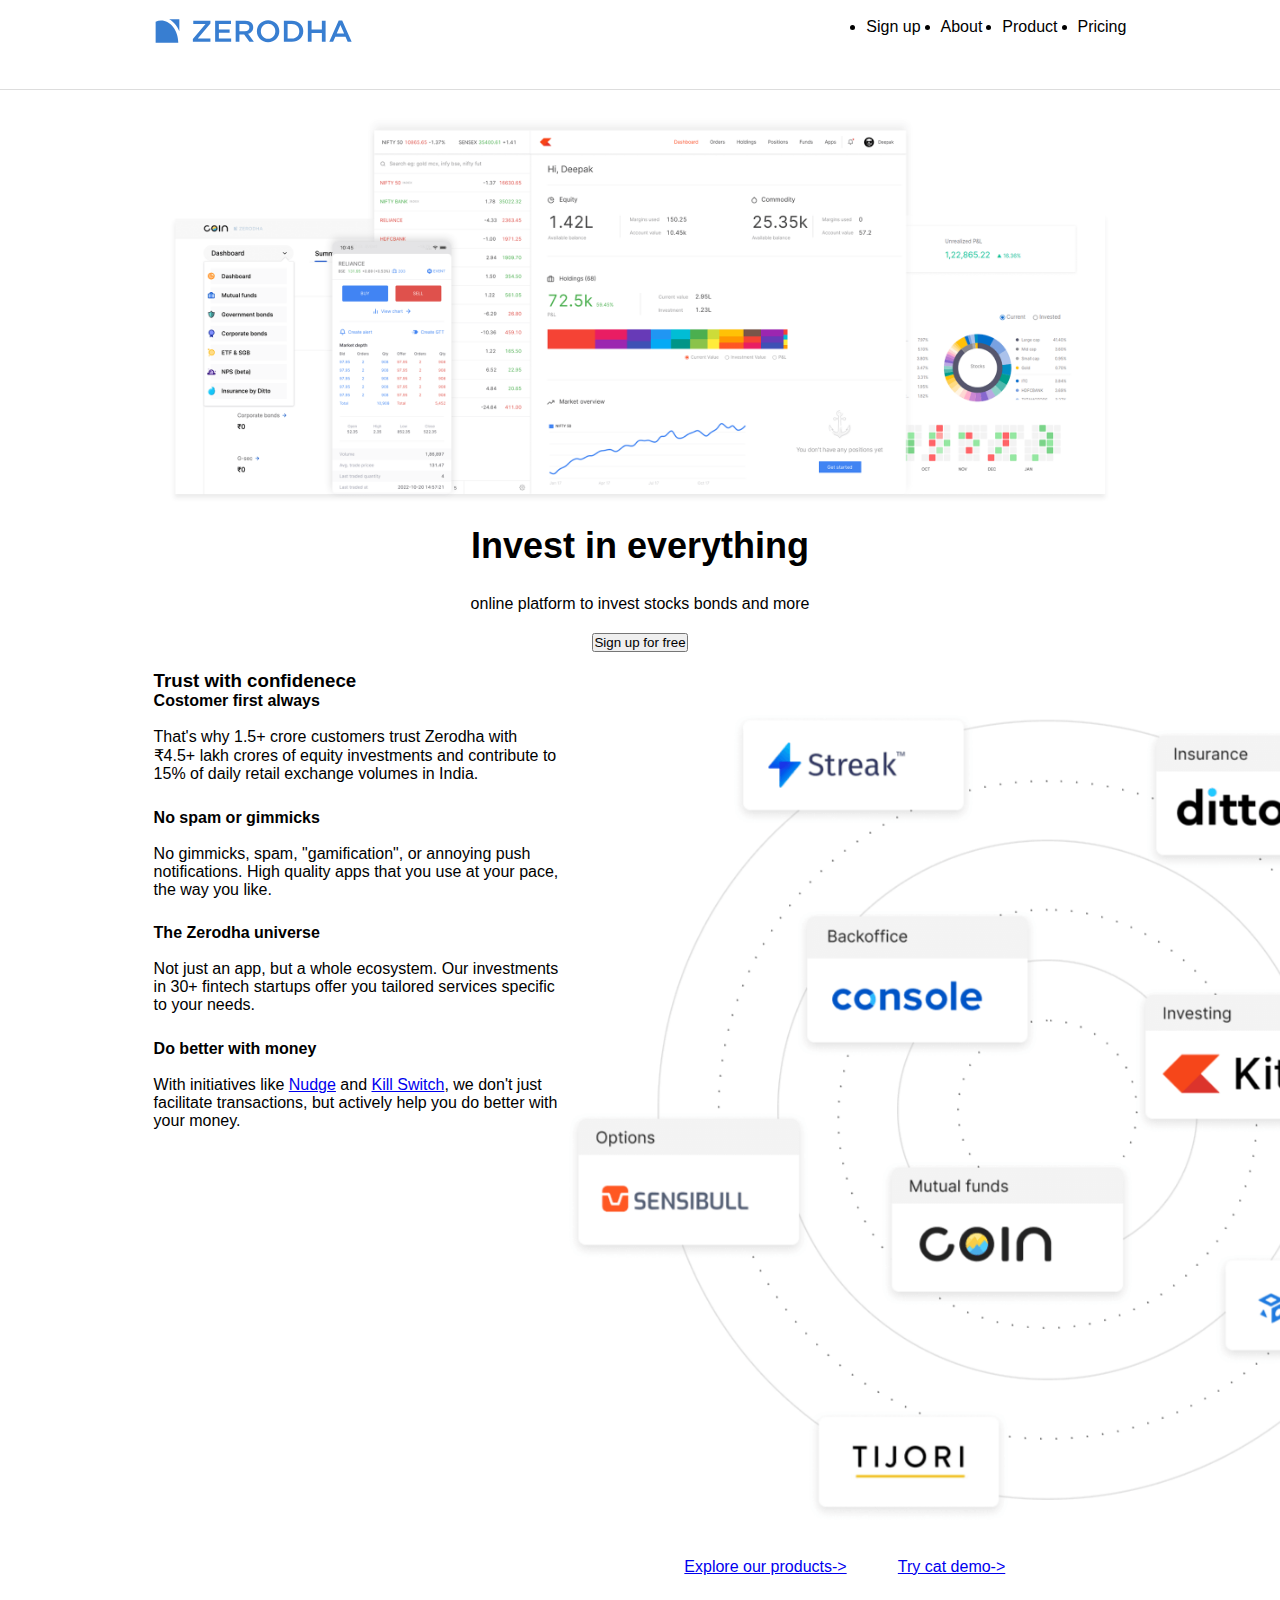
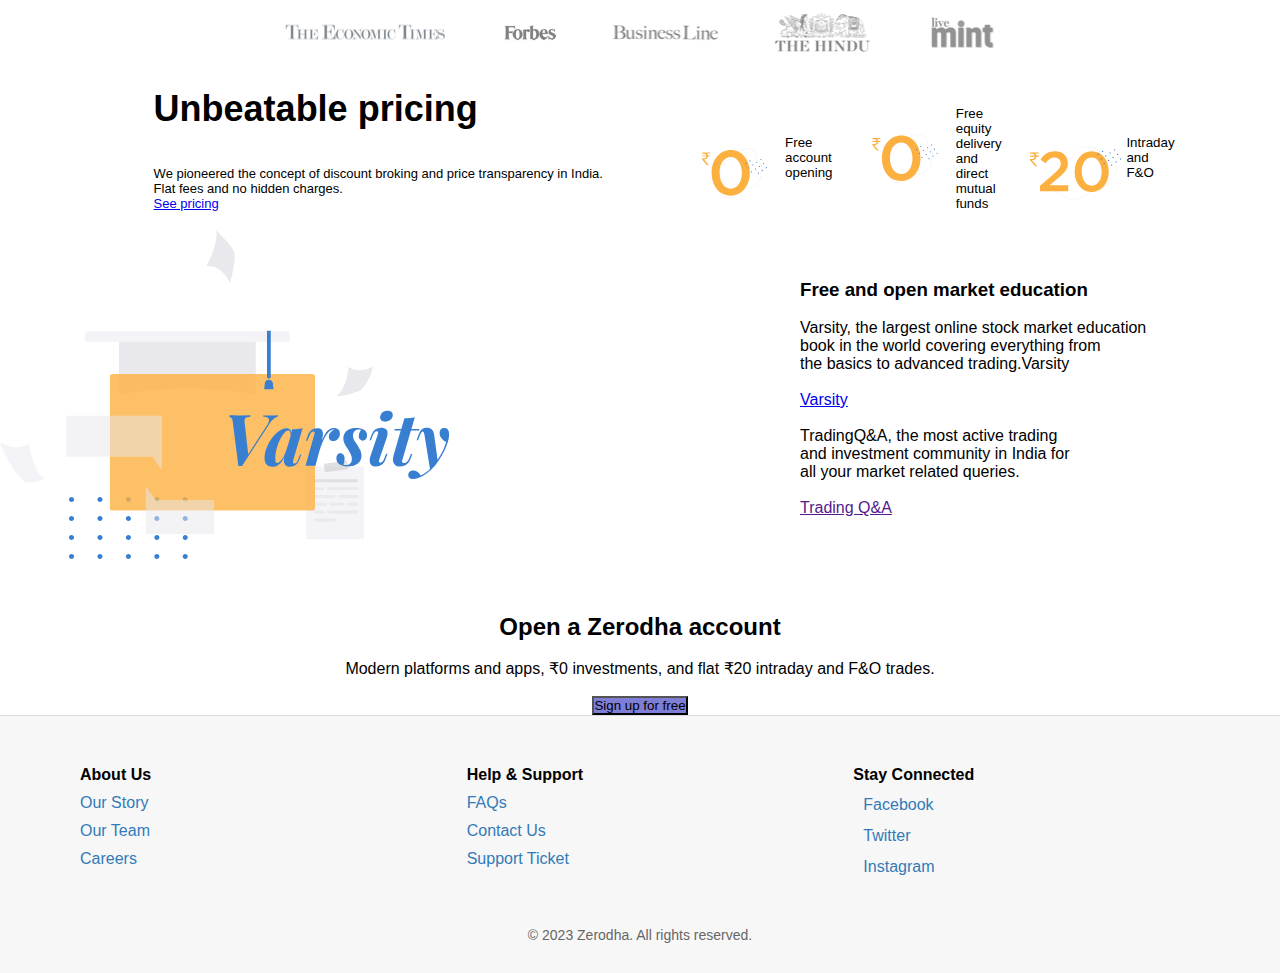
<file: index.html>
<!DOCTYPE html>
<html lang="en">
<head>
    <meta charset="UTF-8">
    <meta name="viewport" content="width=device-width, initial-scale=1.0">
    <title>Zerodha</title>
    <link rel="stylesheet" href="index.css">
</head>
<body>

    <header class="header">
        <div class="logo-container">
            <a href="http://">
                <img src="logo (1).svg" alt="">
            </a>
        </div>
<nav>
    <ul>
        <li>
            <a href="#">Sign up</a>
        </li>
        <li>
            <a href="#">About</a>
        </li>
        <li>
            <a href="#">Product</a>
        </li>
        <li>
            <a href="#">Pricing</a>
        </li>
    
    </ul>
</nav>
    </header>
<!-- header end -->


<section class="hero-section">
    <div class="hero-img-container">
        <img src="landing.png" alt="" srcset="">
    </div>

    <div class="hero-desk">
        <p class="hero-tile">
            Invest in everything
        </p>

        <p class="hero-info">
            online platform to invest stocks bonds and more
        </p>
        <a href="/"> <button>Sign up for free</button></a>

    </div>
</section>

<!-- hero section end -->


<section class="sec-2">
<div class="sec2-left">
    <h3>Trust with confidenece</h3>
    <div class="title-desc">
        <p class="sec2-title"><strong>Costomer first always</strong></p>
        <p>
            That's why 1.5+ crore customers trust Zerodha with ₹4.5+ 
            lakh crores of equity investments and contribute to 
            15% of daily retail exchange volumes in India.
        </p>
    </div>

    <div class="title-desc">
        <p class="sec2-title"><strong>No spam or gimmicks</strong></p>
        <p>
            No gimmicks, spam, "gamification", or annoying push notifications. High quality apps that you use at your pace, the way you like.
        </p>
    </div>

    <div class="title-desc">
        <p class="sec2-title"><strong>The Zerodha universe</strong></p>
        <p>
            Not just an app, but a whole ecosystem. Our investments in 30+ fintech startups offer you tailored services specific to your needs.
        </p>
    </div>

    <div class="title-desc">
        <p class="sec2-title"><strong>Do better with money</strong></p>
        <p>
            With initiatives like <a href="http://">Nudge</a> and <a href="http://">Kill Switch</a>, we don't just facilitate transactions, but actively help you do better with your money.
        </p>
    </div>
</div>    

<div class="sec2-right">
<img src="ecosystem.png" alt="" srcset="">
<div class="link">
    <a href="http://">Explore our products-></a>
    <a href="http://">Try cat demo-></a>

</div>
</div>

</section>

<!-- ecosystem section end  -->

<section class="press">
<div class="press-logos">
    <img src="press-logos.png" >
</div>
</section>

<!-- image link sec end -->


<section class="sec-4">
    <div class="sec-4child1">
        <p class="sec-title">Unbeatable pricing</p>
        <p>We pioneered the concept of discount broking and price transparency in India. 
        Flat fees and no hidden charges.</p>
        <a href="http://">See pricing</a>

    </div>

    <div class="sec-4child2">
        <img src="pricing-eq (0).svg" alt="" srcset="">
        <p>Free account
            opening</p>
    </div>

    <div class="sec-4child3">
        <img src="pricing-eq (0).svg" alt="" srcset="">
        <p>Free equity delivery
            and <br> direct mutual funds</p>
    </div>

    <div class="sec-4child4">
        <img src="other-trades00.svg" alt="" srcset="">
        <p>
            Intraday and
            F&O
        </p>
    </div>

</section>

<!-- image section end -->

<section>

    <div class="vercity">
        <div class="vercity-left">
            <img src="index-education.svg" width="450vw">

        </div>

        <div class="vercity-right">
            <h3>Free and open market education</h3><br>
            <p>Varsity, the largest online stock market education <br>book in the world covering everything from <br>the basics to advanced trading.Varsity </p>
               <br>
                <a href="#">Varsity</a><br>

                <br>
                <p>TradingQ&A, the most active trading <br>and investment community in India for <br>all your market related queries.</p>
       <br>
       <a href="">Trading Q&A</a>
            </div>
    </div>
</section>

<!-- vercity section end -->


<section>
    <div class="sign-up">
        <h2>Open a Zerodha account</h2> <br>
        <p>Modern platforms and apps, ₹0 investments, and flat ₹20 intraday and F&O trades.</p><br>
        <button class="sign1">Sign up for free</button>
    </div>
</section>


<!-- 2nd last end -->

<section>
    <footer class="footer">
        <div class="footer-container">
            <div class="footer-left">
                <h4>About Us</h4>
                <ul>
                    <li><a href="#">Our Story</a></li>
                    <li><a href="#">Our Team</a></li>
                    <li><a href="#">Careers</a></li>
                </ul>
            </div>
            <div class="footer-center">
                <h4>Help & Support</h4>
                <ul>
                    <li><a href="#">FAQs</a></li>
                    <li><a href="#">Contact Us</a></li>
                    <li><a href="#">Support Ticket</a></li>
                </ul>
            </div>
            <div class="footer-right">
                <h4>Stay Connected</h4>
                <ul>
                    <li><a href="#" target="_blank"><i class="fa fa-facebook" aria-hidden="true"></i> Facebook</a></li>
                    <li><a href="#" target="_blank"><i class="fa fa-twitter" aria-hidden="true"></i> Twitter</a></li>
                    <li><a href="#" target="_blank"><i class="fa fa-instagram" aria-hidden="true"></i> Instagram</a></li>
                </ul>
            </div>
        </div>
        <p class="footer-copyright">© 2023 Zerodha. All rights reserved.</p>
    </footer>
</section>

</body>
</html>
</file>
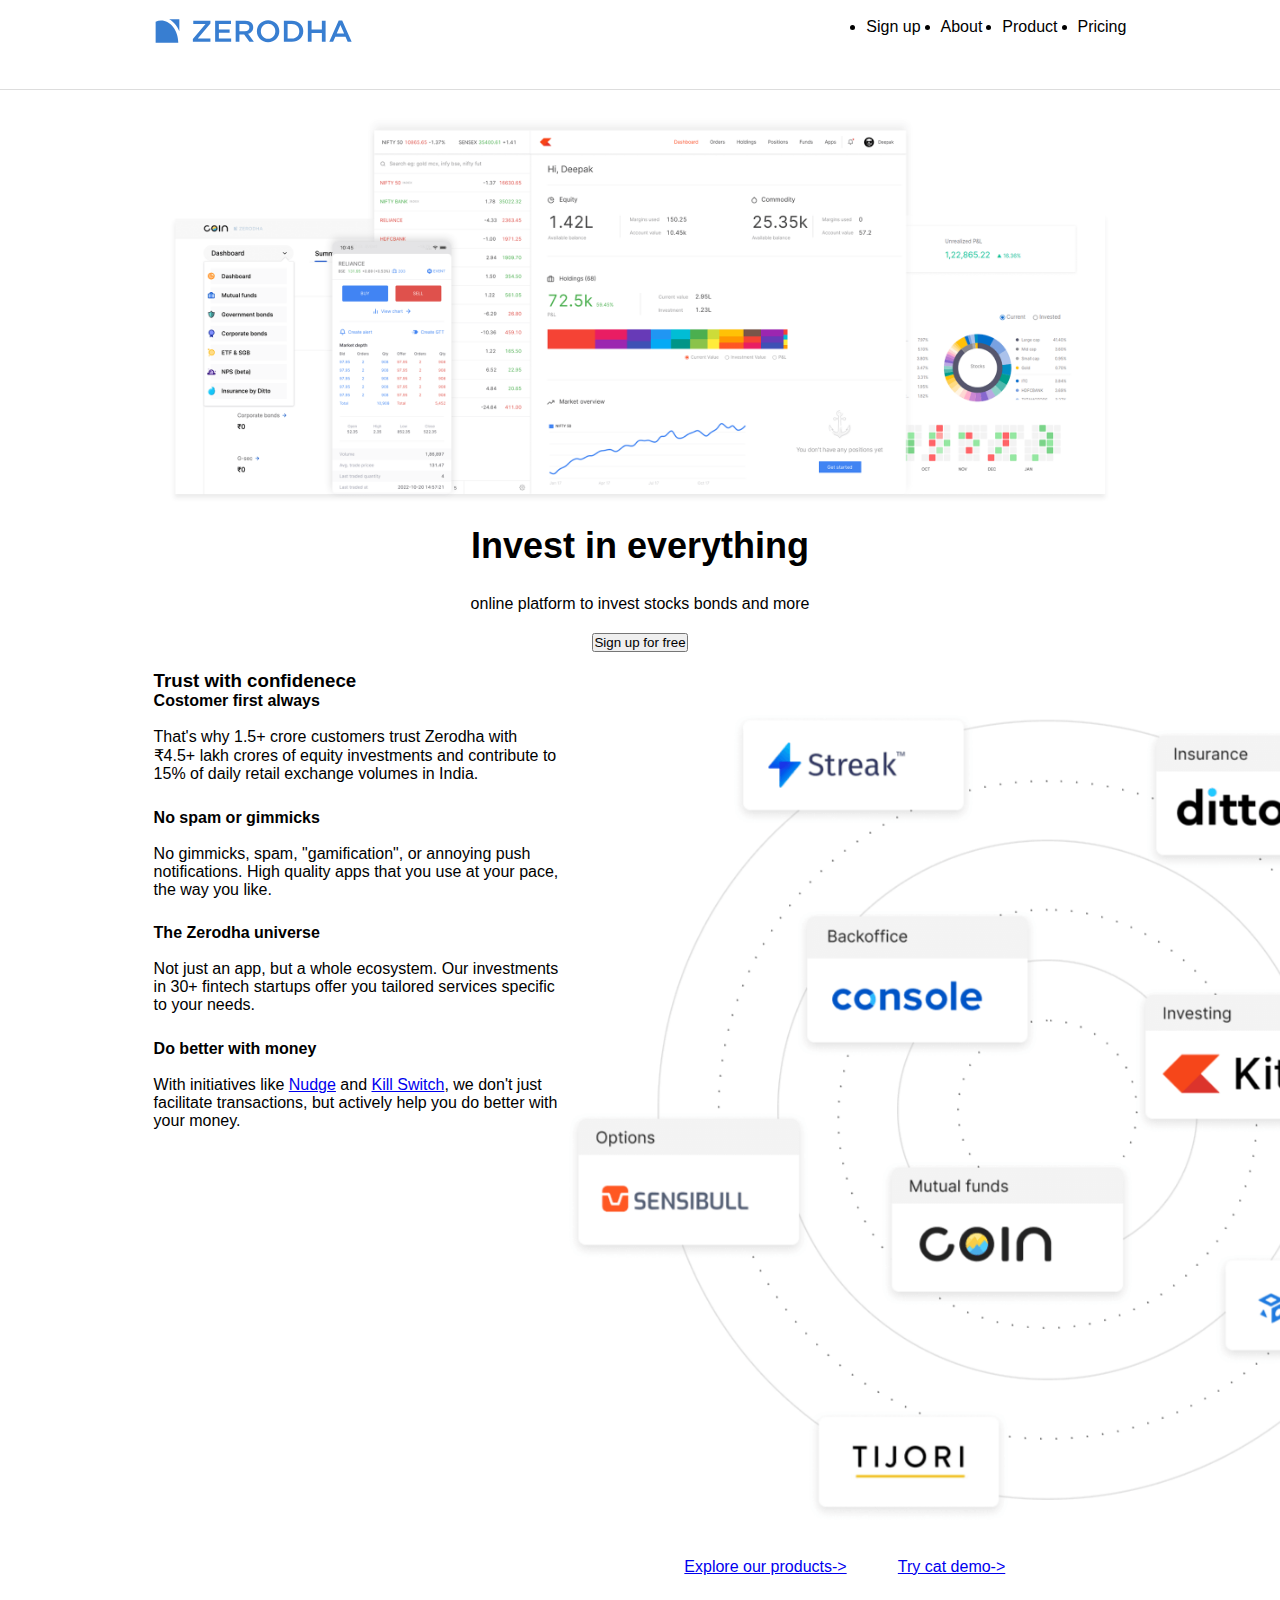
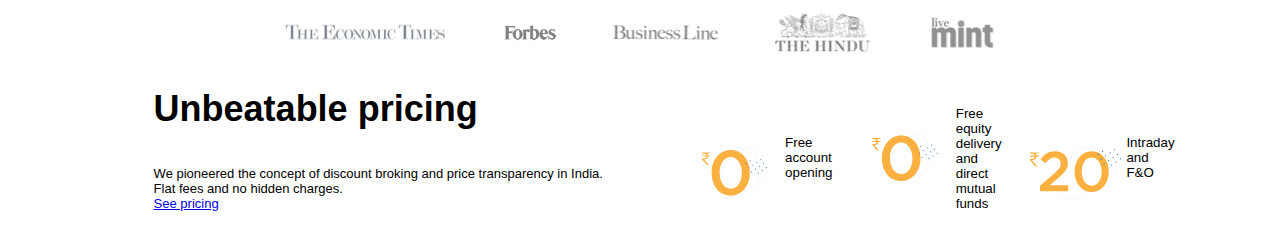
<file: index - Copy.html>
<!DOCTYPE html>
<html lang="en">
<head>
    <meta charset="UTF-8">
    <meta name="viewport" content="width=device-width, initial-scale=1.0">
    <title>Zerodha</title>
    <link rel="stylesheet" href="index.css">
</head>
<body>

    <header class="header">
        <div class="logo-container">
            <a href="http://">
                <img src="logo (1).svg" alt="">
            </a>
        </div>
<nav>
    <ul>
        <li>
            <a href="#">Sign up</a>
        </li>
        <li>
            <a href="#">About</a>
        </li>
        <li>
            <a href="#">Product</a>
        </li>
        <li>
            <a href="#">Pricing</a>
        </li>
    
    </ul>
</nav>
    </header>
<!-- header end -->


<section class="hero-section">
    <div class="hero-img-container">
        <img src="landing.png" alt="" srcset="">
    </div>

    <div class="hero-desk">
        <p class="hero-tile">
            Invest in everything
        </p>

        <p class="hero-info">
            online platform to invest stocks bonds and more
        </p>
        <a href="/"> <button>Sign up for free</button></a>

    </div>
</section>

<!-- hero section end -->


<section class="sec-2">
<div class="sec2-left">
    <h3>Trust with confidenece</h3>
    <div class="title-desc">
        <p class="sec2-title"><strong>Costomer first always</strong></p>
        <p>
            That's why 1.5+ crore customers trust Zerodha with ₹4.5+ 
            lakh crores of equity investments and contribute to 
            15% of daily retail exchange volumes in India.
        </p>
    </div>

    <div class="title-desc">
        <p class="sec2-title"><strong>No spam or gimmicks</strong></p>
        <p>
            No gimmicks, spam, "gamification", or annoying push notifications. High quality apps that you use at your pace, the way you like.
        </p>
    </div>

    <div class="title-desc">
        <p class="sec2-title"><strong>The Zerodha universe</strong></p>
        <p>
            Not just an app, but a whole ecosystem. Our investments in 30+ fintech startups offer you tailored services specific to your needs.
        </p>
    </div>

    <div class="title-desc">
        <p class="sec2-title"><strong>Do better with money</strong></p>
        <p>
            With initiatives like <a href="http://">Nudge</a> and <a href="http://">Kill Switch</a>, we don't just facilitate transactions, but actively help you do better with your money.
        </p>
    </div>
</div>    

<div class="sec2-right">
<img src="ecosystem.png" alt="" srcset="">
<div class="link">
    <a href="http://">Explore our products-></a>
    <a href="http://">Try cat demo-></a>

</div>
</div>

</section>

<!-- ecosystem section end  -->

<section class="press">
<div class="press-logos">
    <img src="press-logos.png" >
</div>
</section>

<!-- image link sec end -->


<section class="sec-4">
    <div class="sec-4child1">
        <p class="sec-title">Unbeatable pricing</p>
        <p>We pioneered the concept of discount broking and price transparency in India. Flat fees and no hidden charges.</p>
        <a href="http://">See pricing</a>

    </div>

    <div class="sec-4child2">
        <img src="pricing-eq (0).svg" alt="" srcset="">
        <p>Free account
            opening</p>
    </div>

    <div class="sec-4child3">
        <img src="pricing-eq (0).svg" alt="" srcset="">
        <p>Free equity delivery
            and <br> direct mutual funds</p>
    </div>

    <div class="sec-4child4">
        <img src="other-trades00.svg" alt="" srcset="">
        <p>
            Intraday and
            F&O
        </p>
    </div>

</section>

</body>
</html>
</file>
<file: index.css>
*{
    margin: 0px;
    padding: 0px;
    box-sizing: border-box;

}

body{
    font-family: sans-serif;
}

.header{
display: flex;
justify-content: space-between;
padding: 2vh 12vw;
height: 10vh;
border-bottom:1px solid #ddd;
}

.logo-container a img{
    width: 200px;
}

nav ul{

    display: flex;
    align-items: center;
    justify-content: end;
    gap: 20px;
}

nav ul li a{
    text-decoration: none;
    color: black;
}

.hero-section{
display: flex;
 justify-content: center;
 
flex-direction: column;
align-items: center;
}

.hero-img-container img{
    width: 80vw;
    height: auto;
}
.hero-desk{
    text-align: center;

} 

.hero-tile{
    font-size: 36px;
    font-weight: bold;
    margin-bottom: 28px;
}
.hero-info{
margin-bottom: 20px;

}
.hero-desc a{
text-decoration: none;
background-color:blue ;
color: white;
padding: 8px ;
}


.title-desc{
font-size: 20px;
padding-bottom: 2vw;
font-size: medium;

}
.sec-2{
display: flex;
padding: 2vh 12vw;
/* align-items: center; */
justify-content: space-between;
/* width: 100px;  */
}
.se2-left{
    width: 20vw;

}
.sec2-title{
    font-size: 22;
    padding-bottom: 2vh;
    font-size: bold;
}

.sec2-right{
width: 44vw;
}
.sec2-right img{
    width: 100vh;
}

.link{
    display: flex;
    justify-content: center;
    gap: 4vw;
    text-decoration: none;
}


.press{
    justify-content:center;
    display: flex;
    align-items:center ;
    padding: 2vh 0;

}

.press-logos{
    justify-content: space-between;
    align-items:center ;
    display: flex;
}

.sec-4{
    display: flex;
    justify-content: space-between;
    padding: 2vh 12vw;

}

.sec-4child1{
    width: 36vw;
    font-size: small;
}

.sec-title{
    font-size: 36px;
    font-weight: 600;
    padding-bottom: 4vh;
}

.sec-4child2{
    width: 8vw;
    display: flex;
    align-self:end;
    font-size: smaller;
}

.sec-4child3{
    width: 8vw;
    display: flex;
    align-self: end;
    font-size: smaller;
    
}
.sec-4child4{
    width: 8vw;
    display: flex;
    align-self: end;
    font-size: smaller;
    
}

.vercity{
    display: flex;

}

.vercity-left{
    padding-right: 50px;
    
}

.vercity-right{
    font-size: medium;
    padding-left: 300px;
    margin-top: 50px;
}

.sign-up{
margin-top: 50px;
    text-align: center;
}

.sign1{
    background-color: rgb(126, 126, 214);
}




.footer {
    background-color: #f7f7f7;
    padding: 30px 0;
    border-top: 1px solid #ddd;
}

.footer-container {
    max-width: 1200px;
    margin: 0 auto;
    padding: 0 20px;
    display: flex;
    justify-content: space-between;
}

.footer-left, .footer-center, .footer-right {
    flex-basis: 30%;
    margin: 20px;
}

.footer-left h4, .footer-center h4, .footer-right h4 {
    font-weight: bold;
    margin-bottom: 10px;
}

.footer-left ul, .footer-center ul, .footer-right ul {
    list-style: none;
    padding: 0;
    margin: 0;
}

.footer-left li, .footer-center li, .footer-right li {
    margin-bottom: 10px;
}

.footer-left a, .footer-center a, .footer-right a {
    text-decoration: none;
    color: #337ab7;
}

.footer-left a:hover, .footer-center a:hover, .footer-right a:hover {
    color: #23527c;
}

.footer-copyright {
    font-size: 14px;
    color: #666;
    text-align: center;
    margin-top: 20px;
}

.fa {
    font-size: 18px;
    margin-right: 10px;
}
</file>
